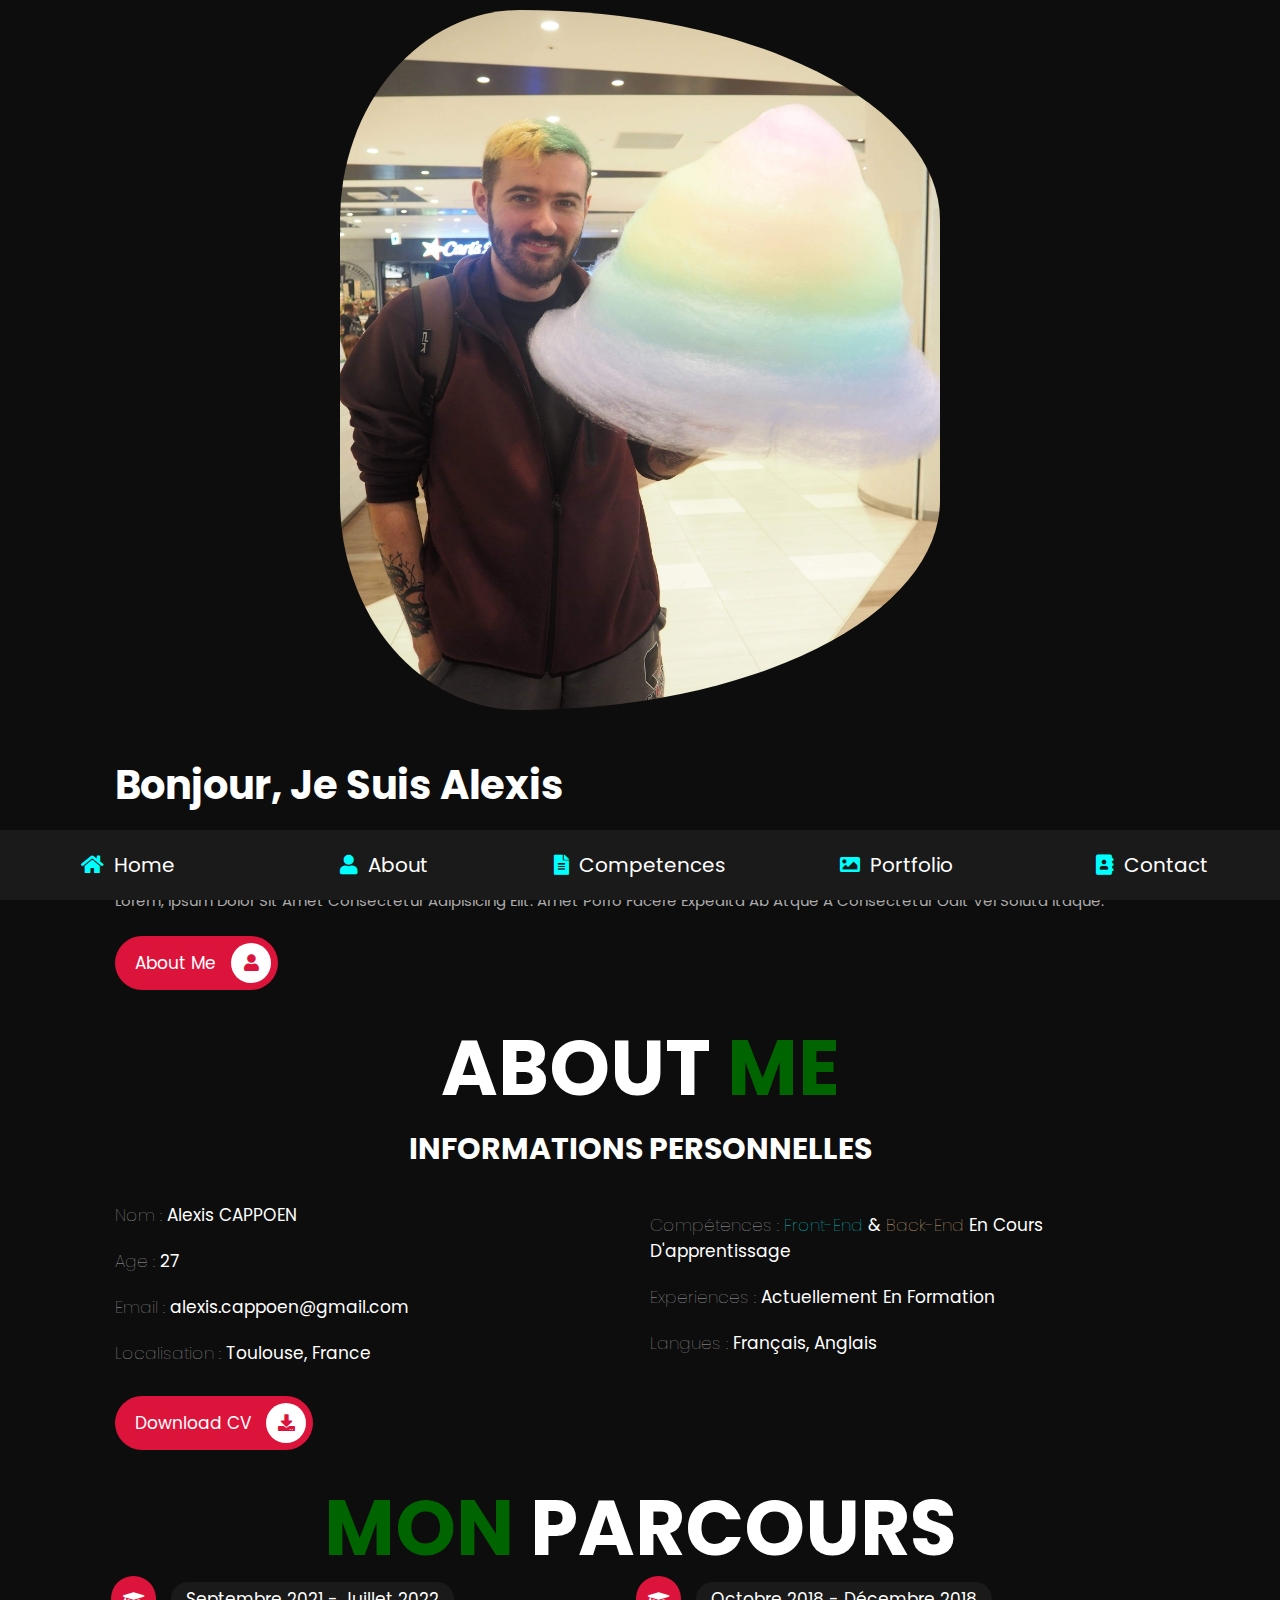
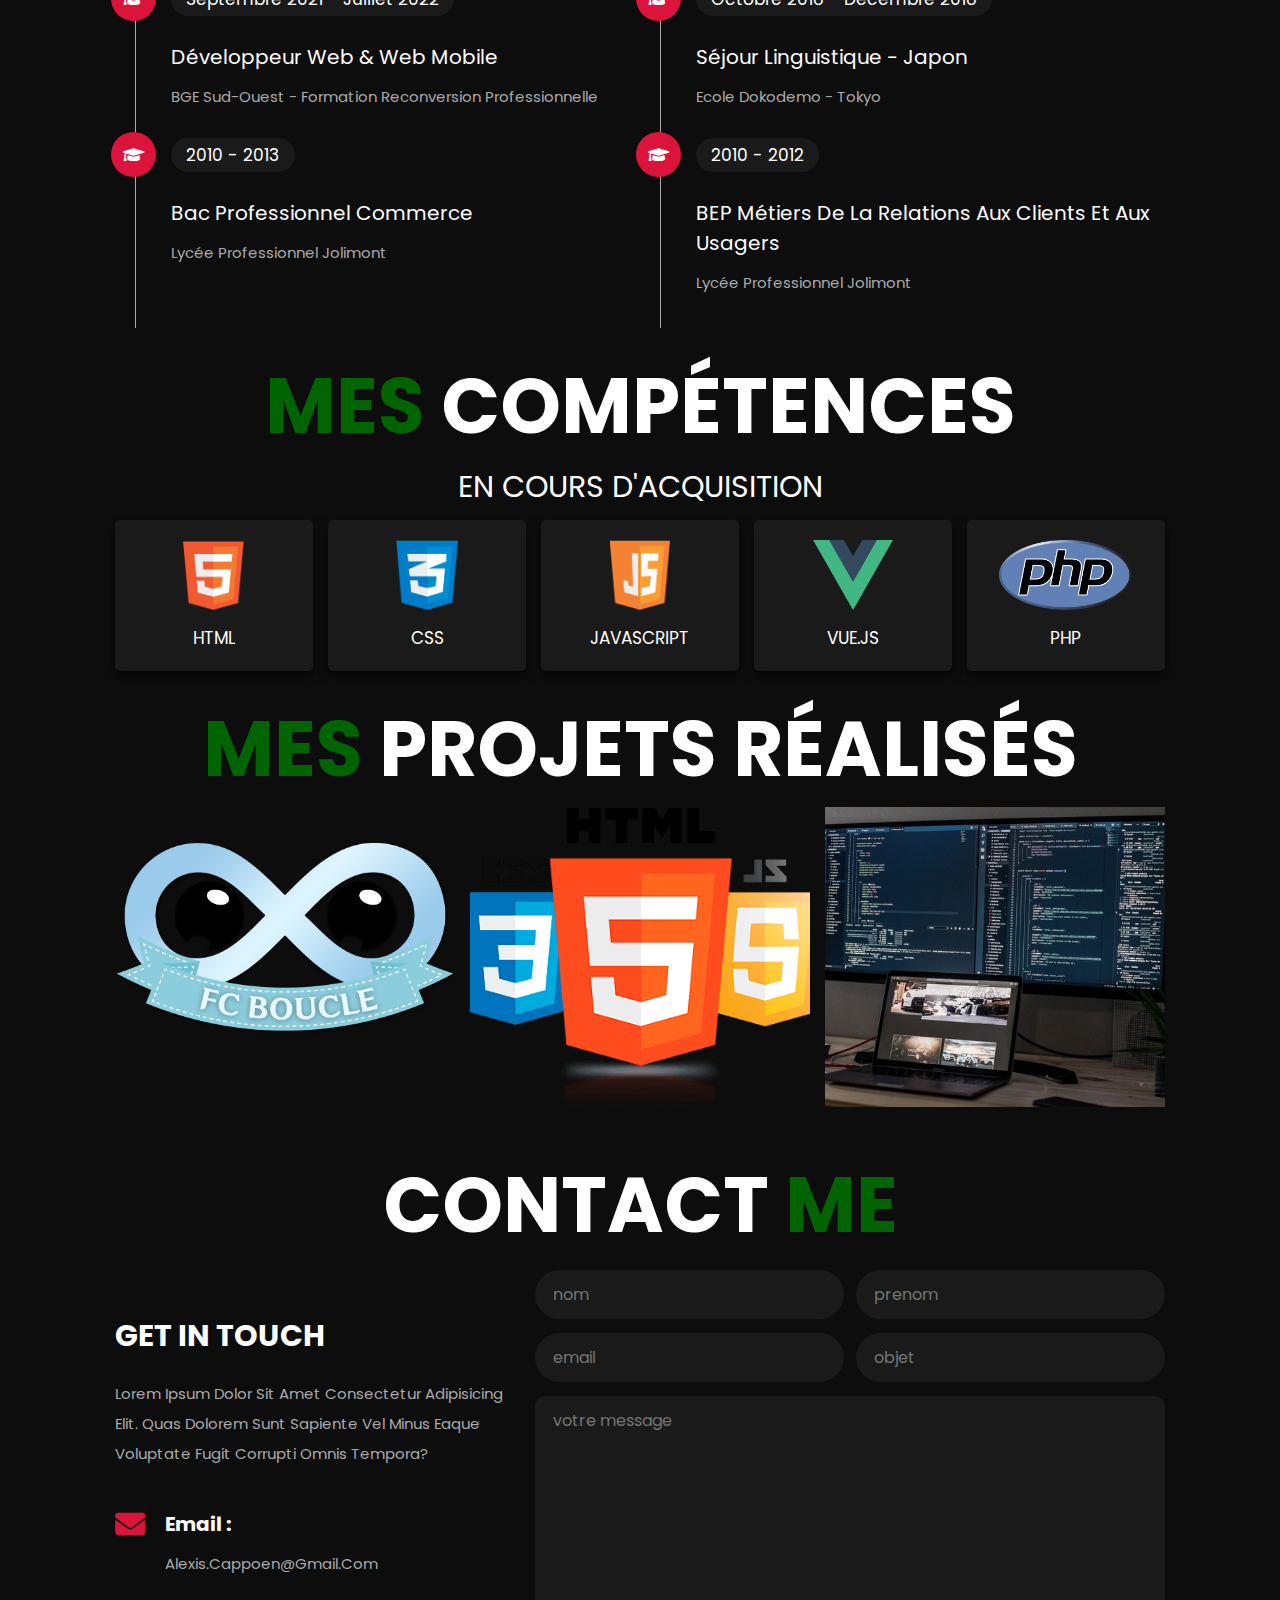
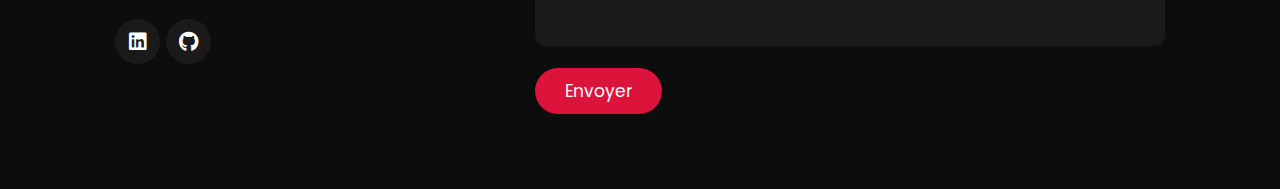
<file: index.html>
<!DOCTYPE html>
<html lang="en">
<head>
    <meta charset="UTF-8">
    <meta http-equiv="X-UA-Compatible" content="IE=edge">
    <meta name="viewport" content="width=device-width, initial-scale=1.0">
    <title>Alexis CAPPOEN</title>

    <!-- font awesome cdn  -->
    <link rel="stylesheet" href="https://cdnjs.cloudflare.com/ajax/libs/font-awesome/5.15.4/css/all.min.css">

    <!-- css link -->
    <link rel="stylesheet" href="css/style.css">



</head>
<body>
    
<!-- navbar section debut  -->

<nav class="navbar">
    <a href="index.html"> <i class="fas fa-home"></i> <span>home</span> </a>
    <a href="#about"> <i class="fas fa-user"></i> <span>about</span> </a>
    <a href="#competences"> <i class="fas fa-file-alt"></i> <span>Competences</span> </a>
    <a href="#portfolio"> <i class="fas fa-image"></i> <span>portfolio</span> </a>
    <a href="#contact"> <i class="fas fa-address-book"></i> <span>contact</span> </a>
    
</nav>

<!-- navbar section fin -->

<!-- home section debut  -->

<section class="home">

    <div class="image">
        <img src="images/profil.jpg" alt="photo de profil">
    </div>

    <div class="content">
        <h3>Bonjour, je suis Alexis</h3>
        <span>Développeur web & web mobile en formation</span>
        <p>Lorem, ipsum dolor sit amet consectetur adipisicing elit. Amet porro facere expedita ab atque a consectetur odit vel soluta itaque.</p>
        <a href="#about" class="btn"> about me <i class="fas fa-user"></i> </a>
    </div>

</section>

<!-- home section fin -->

<!-- about section debut  -->

<section id="about" class="about">

    <h1 class="heading"> about <span>me</span> </h1>

    <div class="row">

        <div class="info-container">

            <h1>Informations personnelles</h1>

            <div class="box-container">

                <div class="box">
                    <h3> <span>Nom : </span> Alexis CAPPOEN </h3>
                    <h3> <span>Age : </span> 27 </h3>
                    <h3> <span>Email : </span> <span class="mail"> alexis.cappoen@gmail.com </span> </h3>
                    <h3> <span> Localisation : </span> Toulouse, France </h3>
                </div>

                <div class="box">                    
                    <h3> <span>Compétences : </span> <span style="color:darkturquoise">Front-end</span> & <span style="color:burlywood">Back-end</span> en cours d'apprentissage </h3>
                    <h3> <span>Experiences : </span> Actuellement en formation </h3>
                    <h3> <span>Langues : </span> Français, Anglais </h3>
                </div>

            </div>

            <a download="" href="/pdf/Alexis-CV.pdf" class="btn"> download CV <i class="fas fa-download"></i> </a>

        </div>



    </div>

</section>

<!-- about section fin -->


<!-- parcours section debut  -->

<section class="parcours">

    <h1 class="heading"> <span>Mon</span> parcours </h1>

    <div class="box-container">

        <div class="box">
            <i class="fas fa-graduation-cap"></i>
            <span>Septembre 2021 - Juillet 2022</span>
            <h3>Développeur Web & Web Mobile</h3>
            <p>BGE Sud-Ouest - Formation reconversion professionnelle</p>
        </div>
                     
        <div class="box">
            <i class="fas fa-graduation-cap"></i>
            <span>octobre 2018 - décembre 2018</span>
            <h3>séjour linguistique - japon</h3>
            <p>ecole dokodemo - tokyo</p>
        </div>

        <div class="box">
            <i class="fas fa-graduation-cap"></i>
            <span>2010 - 2013</span>
            <h3>bac professionnel commerce</h3>
            <p>lycée professionnel jolimont</p>
        </div>

        <div class="box">
            <i class="fas fa-graduation-cap"></i>
            <span>2010 - 2012</span>
            <h3>BEP métiers de la relations aux clients et aux usagers</h3>
            <p>lycée professionnel jolimont</p>
        </div>

    </div>

</section>

<!-- parcours section fin -->

<!-- competences section debut  -->

<section id="competences" class="skills">

    <h1 class="heading"> <span>Mes</span> Compétences</h1>
    <p class="p_skills">En cours d'acquisition</p>
    <div class="box-container">
        <div class="box">
            <img src="images/icon-1.png">
            <h3>html</h3>
        </div>
        <div class="box">
            <img src="images/icon-2.png">
            <h3>css</h3>
        </div>
        <div class="box">
            <img src="images/icon-3.png">
            <h3>javascript</h3>
        </div>
        <div class="box">
            <img src="images/vue.png">
            <h3>vue.js</h3>
        </div>
        <div class="box">
            <img src="images/php.png">
            <h3>php</h3>
        </div>
    </div>

</section>

<!-- competences section fin -->

<!-- projets section debut  -->

<section id="portfolio" class="portfolio">

    <h1 class="heading"> <span>mes</span> projets réalisés </h1>

    <div class="box-container">

        <div class="box">
            <img src="images/FC-Boucle-2.png" alt="FC-Boucle">
            <div class="content">
                <h3>Les Saintes Boucles VueJS</h3>
                <p>Projet communautaire concernant un serveur de jeu GTA RolePlay. Projet codé en Vue.Js</p>
                <a target="_blank" href="https://lessaintesboucles.fr">voir projet</a>
            </div>
        </div>

        <div class="box">
            <img src="images/htmlcss.png" alt="">
            <div class="content">
                <h3>Saintes Boucles original HTML</h3>
                <p>Projet originel du site Les Saintes Boucles, codé ici en HTML et CSS basique</p>
                <a target="_blank" href="https://github.com/Senedea/SaintesBoucles">Voir projet</a>
            </div>
        </div>

        <div class="box">
            <img src="images/BMn.jpg" alt="">
            <div class="content">
                <h3>Mon Portfolio</h3>
                <p>Ce portfolio, codé en HTML et CSS</p>
                <a href="https://github.com/Senedea/portfolionetlify">voir projet</a>
            </div>
        </div>

    

    </div>

   

</section>

<!-- projets section find -->

<!-- contact section debut  -->

<section id="contact" class="contact">

    <h1 class="heading"> contact <span>me</span> </h1>

    <div class="row">

        <div class="info-container">

            <h1>get in touch</h1>

            <p>Lorem ipsum dolor sit amet consectetur adipisicing elit. Quas dolorem sunt sapiente vel minus eaque
                voluptate fugit corrupti omnis tempora?</p>

            <div class="box-container">

                <!-- <div class="box">
                    <i class="fas fa-map"></i>
                    <div class="info">
                        <h3>adresse :</h3>
                        <p>Toulouse, France</p>
                    </div>
                </div> -->

                <div class="box">
                    <i class="fas fa-envelope"></i>
                    <div class="info">
                        <h3>email :</h3>
                        <p>alexis.cappoen@gmail.com</p>
                    </div>
                </div>

                <!-- <div class="box">
                    <i class="fas fa-phone"></i>
                    <div class="info">
                        <h3>téléphone :</h3>
                        <p>06.xx.xx.xx.xx</p>
                    </div>
                </div> -->

            </div>

            <div class="share">
                <a target="_blank" href="https://www.linkedin.com/in/alexiscappoen/" class="fab fa-linkedin"></a>
                <a target="_blank" href="https://github.com/senedea" class="fab fa-github"></a>              
            </div>

        </div>

        <!-- <form action="https://formspree.io/f/mrgjgjja" method="POST"> -->
        <form action="POST" data-netlify="true">
            

            <div class="inputBox">
                <input type="text" placeholder="nom" name="nom" required>
                <input type="text" placeholder="prenom" name="prenom" required>
            </div>

            <div class="inputBox">
                <input type="email" placeholder="email" name="email" required>
                <input type="text" placeholder="objet" name="objet" required>                
            </div>

            <textarea name="message" placeholder="votre message" cols="30" rows="10" required></textarea>           
            <div class="inputBox">
                <div data-netlify-recaptcha="true"></div>
            </div>
            <input type="submit" value="Envoyer" class="btn">

        </form>

    </div>

</section>

<!-- contact section fin -->
</body>
</html>
</file>
<file: css/style.css>
@import url("https://fonts.googleapis.com/css2?family=Poppins:wght@100;300;400;500;600;700&display=swap");

* {
  font-family: 'Poppins', sans-serif;
  margin: 0;
  padding: 0;
  -webkit-box-sizing: border-box;
  box-sizing: border-box;
  text-decoration: none;
  outline: none;
  border: none;
  text-transform: capitalize;
}

html {
  font-size: 62.5%;
  overflow-x: hidden;
}

html::-webkit-scrollbar {
  width: 1rem;
}

html::-webkit-scrollbar-track {
  background: #0d0d0d;
}

html::-webkit-scrollbar-thumb {
  background: crimson;
  border-radius: 5rem;
}

body {
  background: #0d0d0d;
  padding-bottom: 6.5rem;
}

section {
  padding: 1rem 9%;
}

.heading {
  text-align: center;
  font-size: 6vw;
  color: #fff;
  text-transform: uppercase;
}

.heading span {
  text-transform: uppercase;
  color: darkgreen;
}

.btn {
  display: inline-block;
  margin-top: 1rem;
  border-radius: 5rem;
  background: crimson;
  padding: .7rem;
  font-size: 1.7rem;
  color: #fff;
  padding-left: 2rem;
}

.btn i {
  height: 4rem;
  width: 4rem;
  line-height: 4rem;
  font-size: 1.7rem;
  text-align: center;
  background: #fff;
  color: crimson;
  border-radius: 50%;
  margin-left: 1rem;
  -webkit-transition: .2s linear;
  transition: .2s linear;
}

.btn:hover i {
  margin-left: 2rem;
}

/* NAVBAR */
.navbar {
  position: fixed;
  bottom: 0;
  left: 0;
  right: 0;
  display: -webkit-box;
  display: -ms-flexbox;
  display: flex;
  z-index: 1000;
  -webkit-box-align: end;
  -ms-flex-align: end;
  align-items: flex-end;
}

.navbar a {
  padding: 2rem;
  font-size: 2rem;
  background: #1a1a1a;
  -webkit-box-flex: 1;
  -ms-flex: 1;
  flex: 1;
  color: #fff;
  text-align: center;
  -webkit-transition: .2s linear;
  transition: .2s linear;
}

.navbar a i {
  color: cyan;
  padding-right: .5rem;
}

.navbar a:hover {
  background: rebeccapurple;
  padding-bottom: 6rem;
}

.navbar a:hover i {
  color: #fff;
}

/* HOME */
.home {
  display: -webkit-box;
  display: -ms-flexbox;
  display: flex;
  -webkit-box-align: center;
  -ms-flex-align: center;
  align-items: center;
  -ms-flex-wrap: wrap;
  flex-wrap: wrap;
  gap: 4rem;
  min-height: calc(100vh - 6.5rem);
}

.home .image {
  -webkit-box-flex: 1;
  -ms-flex: 1 1 42rem;
  flex: 1 1 42rem;
  text-align: center;
}

.home .image img {
  height: 70rem;
  width: 60rem;
  border-radius: 30% 70% 70% 30% / 30% 30% 30% 30%
}

.home .content {
  -webkit-box-flex: 1;
  -ms-flex: 1 1 42rem;
  flex: 1 1 42rem;
}

.home .content h3 {
  color: #fff;
  font-size: 4rem;
  padding-bottom: .5rem;
}

.home .content span {
  font-size: 3rem;
  color: crimson;
  padding: .5rem 0;
  display: block;
}

.home .content p {
  font-size: 1.5rem;
  color: #aaa;
  padding: 1rem 0;
  line-height: 2;
}

/* ABOUT */
.about .row {
  display: -webkit-box;
  display: -ms-flexbox;
  display: flex;
  -webkit-box-align: center;
  -ms-flex-align: center;
  align-items: center;
  -ms-flex-wrap: wrap;
  flex-wrap: wrap;
  gap: 2rem;
}

.about .row .info-container {
  -webkit-box-flex: 1;
  -ms-flex: 1 1 42rem;
  flex: 1 1 42rem;
}

.about .row .info-container h1 {
  font-size: 3rem;
  color: #fff;
  text-transform: uppercase;
  padding-bottom: 1rem;
  text-align: center;
}

.about .row .info-container .box-container {
  padding: 1rem 0;
  display: -webkit-box;
  display: -ms-flexbox;
  display: flex;
  -ms-flex-wrap: wrap;
  flex-wrap: wrap;
  gap: 2rem;
  align-items: center;
}

.about .row .info-container .box-container .box {
  -webkit-box-flex: 1;
  -ms-flex: 1 1 20rem;
  flex: 1 1 20rem;

}

.about .row .info-container .box-container .box h3 {
  font-size: 1.7rem;
  color: #fff;
  padding: 1rem 0;
  font-weight: normal;
}

.about .row .info-container .box-container .box h3 span {
  color: #aaa;
  font-weight: lighter;
}

.about .row .info-container .box-container .box .mail {
  text-transform: none;
  font-size: 1.7rem;
  color: #fff;
  padding: 1rem 0;
  font-weight: normal;

}

.about .row .count-container {
  -webkit-box-flex: 1;
  -ms-flex: 1 1 42rem;
  flex: 1 1 42rem;
  display: -webkit-box;
  display: -ms-flexbox;
  display: flex;
  -ms-flex-wrap: wrap;
  flex-wrap: wrap;
  gap: 2rem;
}

.about .row .count-container .box {
  -webkit-box-flex: 1;
  -ms-flex: 1 1 20rem;
  flex: 1 1 20rem;
  padding: 3rem 4rem;
  border-radius: .5rem;
  background: #1a1a1a;
  -webkit-box-shadow: 0 0.5rem 1rem rgba(0, 0, 0, 0.7);
  box-shadow: 0 0.5rem 1rem rgba(0, 0, 0, 0.7);
}

.about .row .count-container .box h3 {
  font-size: 5rem;
  color: crimson;
}

.about .row .count-container .box p {
  font-size: 2rem;
  color: #aaa;
}

/* COMPETENCES */
.p_skills {
  font-size: 3rem;
  color: #fff;
  text-transform: uppercase;
  padding-bottom: 1rem;
  text-align: center;
}

.skills .box-container {
  display: -ms-grid;
  display: grid;
  -ms-grid-columns: (minmax(16rem, 1fr))[auto-fit];
  grid-template-columns: repeat(auto-fit, minmax(16rem, 1fr));
  gap: 1.5rem;
}

.skills .box-container .box {
  padding: 2rem;
  text-align: center;
  -webkit-box-shadow: 0 0.5rem 1rem rgba(0, 0, 0, 0.7);
  box-shadow: 0 0.5rem 1rem rgba(0, 0, 0, 0.7);
  border-radius: .5rem;
  background: #1a1a1a;
}

.skills .box-container .box:hover {
  background: #fff;
}

.skills .box-container .box:hover h3 {
  color: #0d0d0d;
}

.skills .box-container .box img {
  height: 7rem;
  margin-bottom: 1rem;
}

.skills .box-container .box h3 {
  color: #fff;
  font-size: 1.7rem;
  font-weight: normal;
  text-transform: uppercase;
}

/* PARCOURS */
.parcours .box-container {
  display: -webkit-box;
  display: -ms-flexbox;
  display: flex;
  -ms-flex-wrap: wrap;
  flex-wrap: wrap;
}

.parcours .box-container .box {
  -webkit-box-flex: 1;
  -ms-flex: 1 1 40rem;
  flex: 1 1 40rem;
  margin-left: 2rem;
  padding-top: 0;
  padding-bottom: 0;
  padding-left: 3.5rem;
  padding-bottom: 3rem;
  border-left: 0.1rem solid #aaa;
  position: relative;
}

.parcours .box-container .box i {
  height: 4.5rem;
  width: 4.5rem;
  line-height: 4.5rem;
  font-size: 1.7rem;
  border-radius: 50%;
  background: crimson;
  color: #fff;
  text-align: center;
  position: absolute;
  top: -1rem;
  left: -2.5rem;
}

.parcours .box-container .box span {
  font-size: 1.7rem;
  color: #fff;
  border-radius: 5rem;
  padding: .5rem 1.5rem;
  background: #1a1a1a;
}

.parcours .box-container .box h3 {
  font-size: 2rem;
  padding: 1rem 0;
  color: #fff;
  padding-top: 3rem;
  font-weight: normal;
}

.parcours .box-container .box p {
  font-size: 1.5rem;
  color: #aaa;
  line-height: 2;
}

/* PORTFOLIO */
.portfolio {
  text-align: center;
}

.portfolio .box-container {
  display: -ms-grid;
  display: grid;
  -ms-grid-columns: (minmax(31rem, 1fr))[auto-fit];
  grid-template-columns: repeat(auto-fit, minmax(31rem, 1fr));
  gap: 1.5rem;
  margin-bottom: 2rem;
}

.portfolio .box-container .box {
  height: 30rem;
  overflow: hidden;
  position: relative;
}

.portfolio .box-container .box:hover .content {
  -webkit-transform: translateY(0%);
  transform: translateY(0%);
}

.portfolio .box-container .box img {
  height: 100%;
  width: 100%;
  -o-object-fit: cover;
  object-fit: cover;
}

.portfolio .box-container .box .content {
  position: absolute;
  top: 0;
  left: 0;
  height: 100%;
  width: 100%;
  background: #1a1a1a;
  display: -webkit-box;
  display: -ms-flexbox;
  display: flex;
  -webkit-box-orient: vertical;
  -webkit-box-direction: normal;
  -ms-flex-flow: column;
  flex-flow: column;
  -webkit-box-align: center;
  -ms-flex-align: center;
  align-items: center;
  -webkit-box-pack: center;
  -ms-flex-pack: center;
  justify-content: center;
  padding: 2rem;
  -webkit-transform: translateY(-100%);
  transform: translateY(-100%);
  -webkit-transition: .2s linear;
  transition: .2s linear;
}

.portfolio .box-container .box .content h3 {
  font-size: 2.5rem;
  color: #fff;
  text-transform: uppercase;
  font-weight: normal;
}

.portfolio .box-container .box .content p {
  padding: 1rem 0;
  font-size: 1.5rem;
  line-height: 2;
  color: #aaa;
}

.portfolio .box-container .box .content a {
  font-size: 2rem;
  color: crimson;
}

.portfolio .box-container .box .content a:hover {
  color: #fff;
}

/* CONTACT */

.contact .row {
  display: -webkit-box;
  display: -ms-flexbox;
  display: flex;
  -webkit-box-align: center;
  -ms-flex-align: center;
  align-items: center;
  -ms-flex-wrap: wrap;
  flex-wrap: wrap;
  gap: 2rem;
}

.contact .row .info-container {
  width: 40rem;
}

.contact .row .info-container h1 {
  font-size: 3rem;
  text-transform: uppercase;
  color: #fff;
  padding-bottom: 1rem;
}

.contact .row .info-container p {
  font-size: 1.5rem;
  line-height: 2;
  color: #aaa;
  padding: 1rem 0;
}

.contact .row .info-container .box-container {
  padding: 2rem 0;
  
}

.contact .row .info-container .box-container .box {
  display: -webkit-box;
  display: -ms-flexbox;
  display: flex;
  gap: 2rem;
  padding: 1rem 0;
  
}

.contact .row .info-container .box-container .box i {
  font-size: 3rem;
  color: crimson;
}

.contact .row .info-container .box-container .box h3 {
  font-size: 2rem;
  color: #fff;
}

.contact .row .info-container .share a {
  font-size: 2rem;
  height: 4.5rem;
  width: 4.5rem;
  line-height: 4.5rem;
  border-radius: 50%;
  background: #1a1a1a;
  color: #fff;
  text-align: center;
  margin-right: .3rem;
}

.contact .row .info-container .share a:hover {
  background: crimson;
}

.contact .row form {
  -webkit-box-flex: 1;
  -ms-flex: 1 1 42rem;
  flex: 1 1 42rem;
}

.contact .row form .inputBox {
  display: -webkit-box;
  display: -ms-flexbox;
  display: flex;
  -ms-flex-wrap: wrap;
  flex-wrap: wrap;
  -webkit-box-pack: justify;
  -ms-flex-pack: justify;
  justify-content: space-between;
}

.contact .row form .inputBox input {
  width: 49%;
}

.contact .row form .inputBox input,
.contact .row form textarea {
  border-radius: 5rem;
  padding: 1.2rem 1.8rem;
  font-size: 1.6rem;
  color: #fff;
  text-transform: none;
  margin: .7rem 0;
  background: #1a1a1a;
}

.contact .row form textarea {
  width: 100%;
  border-radius: 1rem;
  resize: none;
  height: 25rem;
}

.contact .row form .btn {
  padding: 1rem 3rem;
  cursor: pointer;
}

.contact .row form .btn:hover {
  background: #fff;
  color: #0d0d0d;
}

@media (max-width: 1200px) {
  html {
    font-size: 55%;
  }

  section {
    padding: 3rem 2rem;
  }
}

@media (max-width: 768px) {
  .heading {
    font-size: 12vw;
  }

  .navbar a i {
    padding: 0;
  }

  .navbar a span {
    display: none;
  }

  .navbar a:hover {
    padding-bottom: 2rem;
  }

  .home {
    text-align: center;
    gap: 2rem;
  }

  .home .image img {
    height: 50rem;
    width: 45rem;
  }

  .home .content h3 {
    font-size: 3rem;
  }

  .home .content span {
    font-size: 2.5rem;
  }

  .contact .row form .inputBox input {
    width: 100%;
    margin-bottom: 1rem;
  }
}

@media (max-width: 450px) {
  html {
    font-size: 50%;
  }
}
</file>
